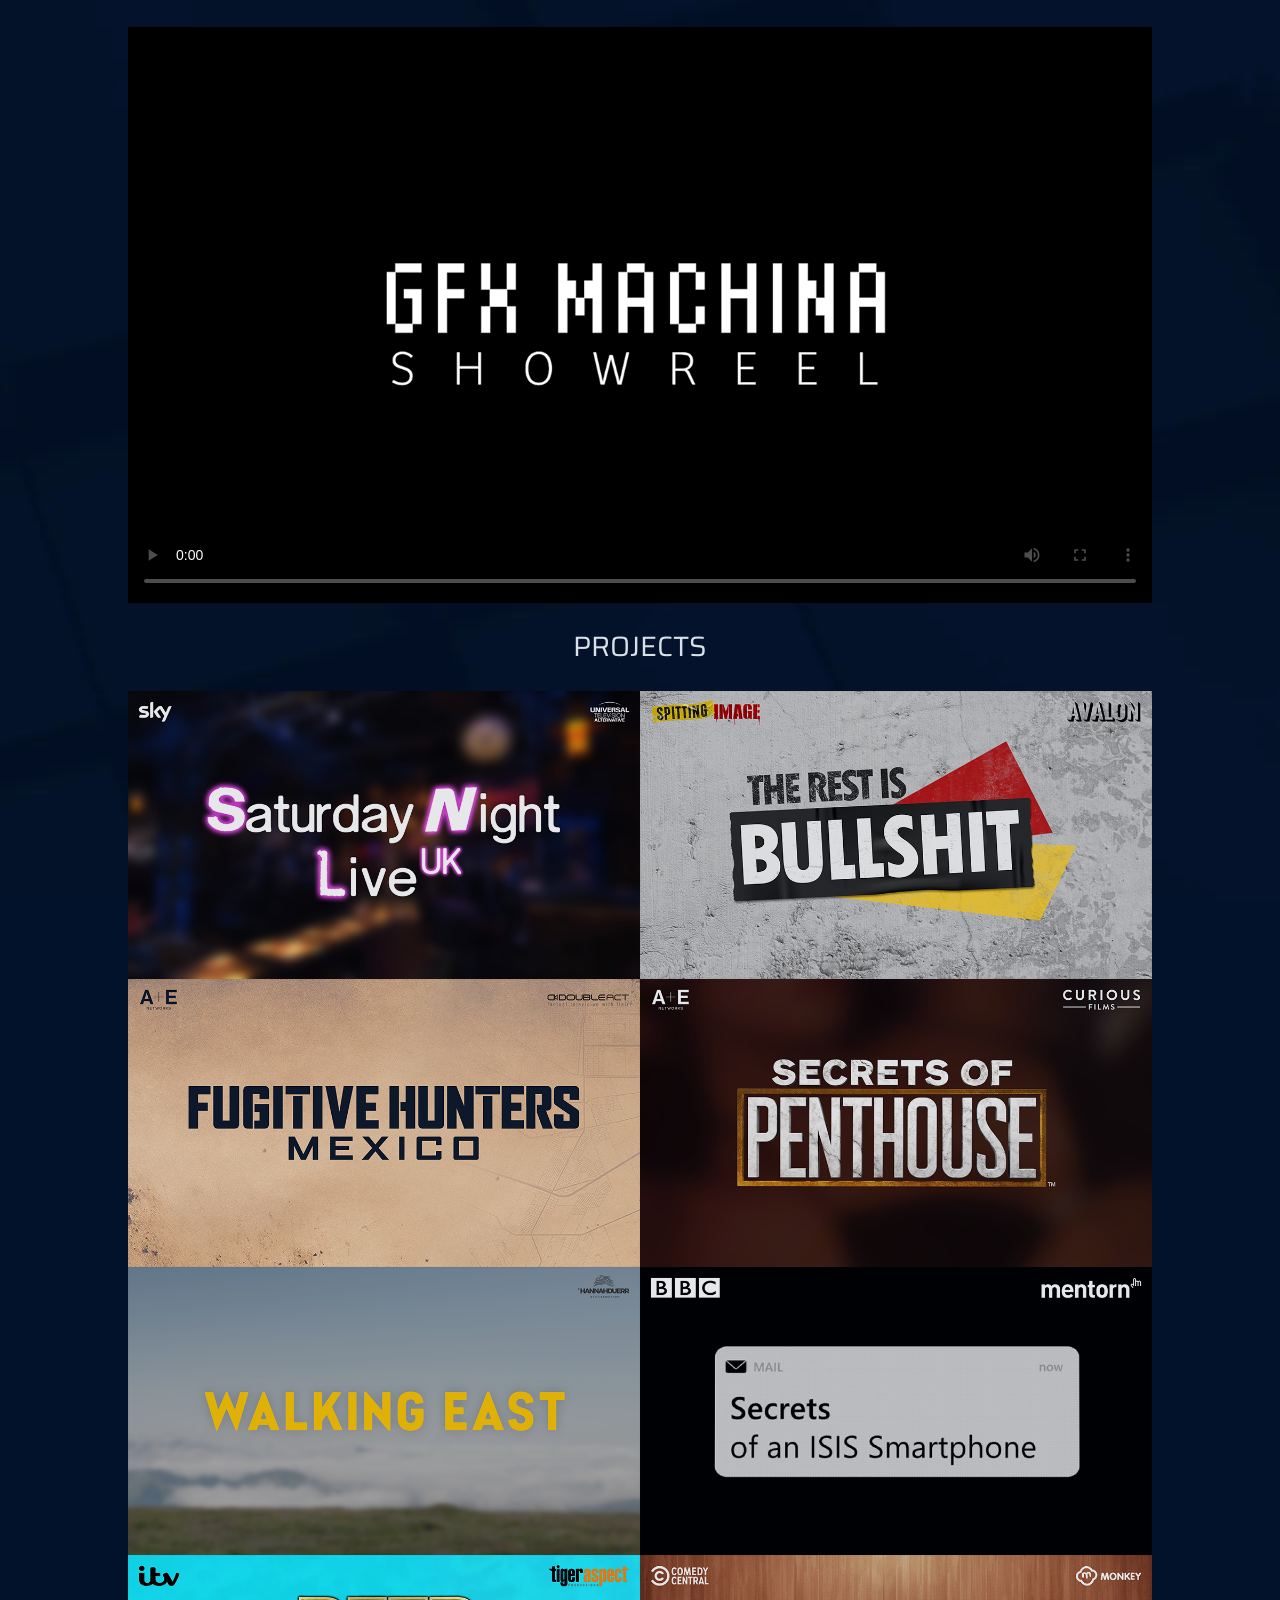
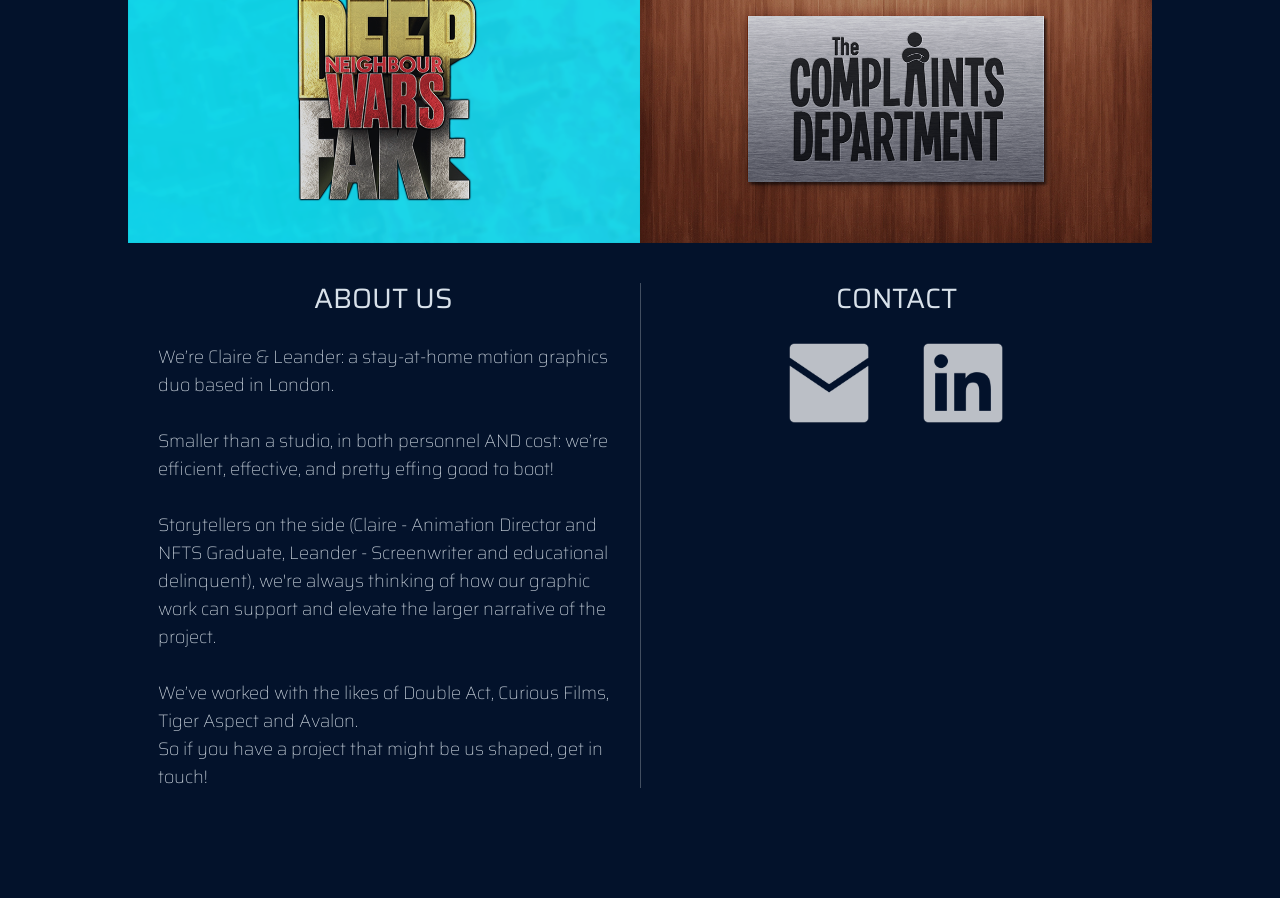
<file: index.html>
<!DOCTYPE html>
<html>
<meta name="viewport" content="width=device-width, initial-scale=1">
<head>
	
<link rel="stylesheet" href="./GFXMachinaWebsite.css">

<link rel="preconnect" href="https://fonts.googleapis.com">
<link rel="preconnect" href="https://fonts.gstatic.com" crossorigin>
<link href="https://fonts.googleapis.com/css2?family=Atkinson+Hyperlegible+Mono:ital,wght@0,200..800;1,200..800&family=Montserrat:ital,wght@0,100..900;1,100..900&family=Saira:ital,wght@0,100..900;1,100..900&family=TASA+Explorer:wght@400..800&family=Work+Sans:ital,wght@0,100..900;1,100..900&display=swap" rel="stylesheet">	
	
</head>
	
<style>

/* Main Page Stuff */
	
body {
	margin: 0;
	padding: 3vh 0 0 0;
	}

	
.bigbox {
	width: 100vw;
  	height: 100vh;
  	display: block;
 	justify-content: center;
 	align-items: center;
	font-size: min(0.8vw, 1.2vh);
	}


	
/* "Showreel" */
	
.videoWrapper {
	width: 100em;
  	height: 56.25em;
	position: relative;
	}

.videoWrapper video {
    display: block;
    width: 100%;
    height: 100%;
    object-fit: cover;
    }

	
	
/* "Projects" */
	
div.projects {
	padding-top:calc(19px + 1vh);
	}

div.project-gallery {
  	margin: 10px 0 40px 0;
	display: flex;
  	flex-wrap: wrap;
  	justify-content:flex-start;
	}

div.project-gallery-item {
  	margin: 0px;
  	width: 50%;
	height: 0;
	padding-bottom:28.125%;
  	opacity: 1;
	}

div.project-gallery-item img {
  	width: 100%;
  	height: auto;
	}
	
div.project-gallery-item img:hover {
	opacity: 0.6;
	}


@media only screen and (max-width: 880px) {
  	div.project-gallery-item {
    	width: calc(100%);
		padding-bottom:56.25%;
  		}
	}	
		
	

/* "About Us" & "Contact Us" */
	
.usStuff {
	display:flex;
	}
	
.usBox {
	width:100%;
	}
		
#about {
	border-right: 1px solid rgba(255,255,255,.25);
	}

.usBox P {
	padding: 0 30px 10px 30px;
	margin-bottom:-0.75em;
	}

#contact img {
	opacity: 0.9;
	}

#contact img:hover {
	opacity: 0.6;
	}
	
	
@media only screen and (max-width: 880px){
	div.usStuff {
		display:block;
  		}

		div .usBox P {
		padding: 0 0 10px 0;
		margin-bottom:20px;
		}

	
		#about {
		margin:0 0 3% 0;
		border-bottom: 1px solid rgba(255,255,255,.25);
		border-right:0;
		}
		
		#contact {
		margin: 30px 0 0 0;
		}
	}
	
	
</style>
	
	
<body>

<!-- Showreel -->	
	
<div class="bigbox" align="center">
	<div class="showreel" align="center">
    	<div class="videoWrapper">
		<video src="https://www.dropbox.com/scl/fi/p48hsrjxhdbaw58zvs5q4/Showreel-V2.mp4?rlkey=wpldcpbkpyeov56vfv8crboss&st=g8oxmeez&raw=1" id="myVideo" frameborder="0" controls playsinline poster="Images/GFXMachina_Logo.webp">
		</video>
		
<!-- "Projects" Gallery -->
			
<div class="projects"><h2>PROJECTS</h2></div>

<div class="project-gallery">

	<div class="project-gallery-item">
  	<a href="SNLuk.html"><img src="Images/SNLUK/Project.webp" width="960px" height="540px" fetchpriority="high"></a>
	</div>

	<div class="project-gallery-item">
  	<a href="SpittingImage.html"><img src="Images/Spitting Image/Project.webp" width="960px" height="540px" fetchpriority="high"></a>
	</div>
	
	<div class="project-gallery-item">
  	<a href="FugHunt.html"><img src="Images/FugHunt/Project.webp" width="960px" height="540px" fetchpriority="high"></a>
	</div>

	<div class="project-gallery-item">
    <a href="Penthouse.html"><img src="Images/Penthouse/Project.webp" width="960px" height="540px" fetchpriority="high"></a>
	</div>
	
	<div class="project-gallery-item">
    <a href="WalkingEast.html"><img src="Images/WalkingEast/Project.webp" width="960px" height="540px" fetchpriority="high"></a>
	</div>
	
	<div class="project-gallery-item">
	<a href="ISISSmartphone.html"><img src="Images/ISIS Smartphone/Project.webp" width="960px" height="540px" fetchpriority="high"></a>
	</div>

	<div class="project-gallery-item">
    <a href="DFNW.html"><img src="Images/DFNW/Project.webp" width="960px" height="540px" fetchpriority="high"></a>
	</div>
	
	<div class="project-gallery-item">
	<a href="CompDep.html"><img src="Images/CompDep/Project.webp" width="960px" height="540px" fetchpriority="high"></a>
	</div>

</div>


<!-- "About Us" & "Contact Us" -->  
			
<div class="usStuff">
	
	<div class="usBox" id="about">
	<h2>ABOUT US</h2>
		<p align=left>We’re Claire & Leander: a stay-at-home motion graphics duo based in London.

		<br><br>
	
		Smaller than a studio, in both personnel AND cost: we’re efficient, effective, and pretty effing good to boot!

		<br><br>
			
		Storytellers on the side (Claire - Animation Director and NFTS Graduate, Leander - Screenwriter and educational delinquent), we're always thinking of how our graphic work can support and elevate the larger narrative of the project.
			
		<br><br>

		We’ve worked with the likes of Double Act, Curious Films, Tiger Aspect and Avalon.
		
		<br>
		
		So if you have a project that might be us shaped, get in touch!
	</div>
	
	
	<div class="usBox" id="contact">
		<h2>CONTACT</h2>	
		<p align="center">
			<a id="mailto" href="mailto:gfxmachina@gmail.com" target="new"><img src="Images/Mail.webp" style="margin-right:min(50px,15%);width:min(80px,35%);"></a>
			<a id="linkedin" href="https://www.linkedin.com/company/gfxmachina" target="new"><img src="Images/LinkedIn.webp" style="width:min(80px,35%);"></a></p>
			</div>

	</div>

		
			
<!-- Bottom Spacer -->
			
<div class="spacer"></div>

</div>
</div>
</div>

</body>
</html>
</file>
<file: GFXMachinaWebsite.css>
/* BASIC STUFF */

body {
	background-color:#03122b;
	background-image:url("Images/BG.webp");
	background-size:auto;
	background-position:center;
	background-attachment:fixed;
	font-family: "Saira", sans-serif;
  	font-optical-sizing: auto;
  	font-weight: <weight>;
  	font-style: normal;
  	font-variation-settings:"wdth" 100;
	color:aliceblue;
	}

	
P {
	font-size:18px;
	font-weight:100;
	opacity:0.9;
	}

h2 {
	font-family: "Saira", sans-serif;
	font-optical-sizing: auto;
  	font-weight: 400;
  	font-style: normal;
	font-size:28px;
	text-align: center;
	margin-top: -0.25em;
	opacity:0.9;
   	}



/* LINKS */



a:link {
  color: aliceblue;
  font-weight:400;
  background-color: transparent;
  text-decoration: none;
  opacity:0.9;
}

a:visited {
  color: aliceblue;
  font-weight:400;
  background-color: transparent;
  text-decoration: none;
  opacity:0.9;
}

a:hover {
  color: aliceblue;
  opacity:0.4;
  font-weight:400;
  background-color: transparent;
  text-decoration: none;
  opacity:0.4;
}

a:active {
  color: aliceblue;
  background-color: transparent;
  text-decoration: none;
  opacity:0.9;
}


/* Back Button */
	
.back-button {
	position: absolute;
	right:calc(-35px + -1vw);
	z-index: 2;
	font-size: 65px;
	font-weight:400;
	top:-45px;
	}

.back-button a {
	color:white;
	opacity:0.5;
	}

.back-button a:hover {
	opacity:1;
	text-decoration: none;
	}

@media only screen and (max-width: 880px){
	.back-button {
		font-weight:200;
  		}
}

@media only screen and (max-width: 500px){
	.back-button {
		font-weight:200;
		font-size: 35px;
		right:calc(-15px + -1vw);
		top:-25px;
  		}
}

	
/* Gallery Stuff */
	
.gallery {
	width: 100em;
  	height: 56.25em;
	position: relative;
	}

.swiper-slide img {
    display: block;
    width: 100%;
    height: 100%;
    object-fit: cover;
    }

	
	
/* Gallery Bigboi */
	
.mySwiper2 {
    height: 100%;
    width: 100%;
	padding-top: 0px;
	padding-bottom: 0px;
	--swiper-navigation-sides-offset: -1em;
    }
	
.swiper-next-button {
	position:absolute;
	cursor:pointer;
	right:0;
	height: 100%;
	width: 10%;
	opacity: 0.5;
	z-index:2;
	display:flex;
	justify-content: center;
    align-items: center;
	padding-right:2.5%;
	}
	
.swiper-next-button:hover {
	opacity: 1;
	}
	
.swiper-prev-button {
	position:absolute;
	cursor:pointer;
	left:0;
	height: 100%;
	width: 10%;
	opacity: 0.5;
	z-index:2;
	display:flex;
	justify-content: center;
    align-items: center;
	padding-left:2.5%;
	}

.swiper-prev-button:hover {
	opacity: 1;
	}
	
	
	
/* Gallery - Little Fellas */
	
.mySwiper {
    height: auto;
    box-sizing: border-box;
    margin-top: 1%;
    background-color: none;
    }

.mySwiper .swiper-slide {
	width: 100%;
    height: 100%;
    opacity: 0.4;
    }
	
.mySwiper .swiper-slide:hover {
    cursor: pointer;  
	opacity: 1;
    }

.mySwiper .swiper-slide-thumb-active {
    opacity: 1;
    }
	



/* Bottom Text */

.textbox {
	margin-top:0px;
	display:flex;
	}
	
.text {
	width:100%;
	padding: 0 30px 10px 30px;
	opacity:0.9;
	}


/* INFO & LOGOS */
	
#info {
	margin: 0;
	border-right: 1px solid rgba(255,255,255,.25);
	}

#logo {
	padding-top:7px;
	opacity:0.95;
	}

#prodcos {
	font-size:28px;
	font-weight:400;
	opacity:0.9;
	line-height:18px;
	margin-top:20px;
	}

#info P {
	text-align: center;
	margin-top: -0.25em;
	}

#infoFinal {
	text-align: center;
	margin-top: -0.25em;
	margin-bottom:-0.75em;
	}


/* SPIEL */

#spiel {
	margin: 0;
	}
	
#spiel P {
	text-align: left;
	margin-top: -0.25em;
	}

#spielFinal {
	text-align: center;
	margin-top: -0.25em;
	margin-bottom:-0.75em;
	}


/* SPACER */

.spacer {
	height: calc(20px + 10vh);
	display:block;
	}



/* TEXT PHONE CHANGE */

	
@media only screen and (max-width: 880px){
	div.textbox {
		display:block;
  		}
	
	div.text {
		width:100%;
		padding:0 0px 5px 0px;
		}

	#info {
		margin:0 0 0 0;
		border-bottom: 1px solid rgba(255,255,255,.25);
		border-right:0;
		}
	
	#info P {
		text-align: center;
	}
	
	#infoFinal {
	margin-bottom:20px;
	}
	
	#spiel {
		margin:30px 0 3% 0;
		}
	}
</file>
